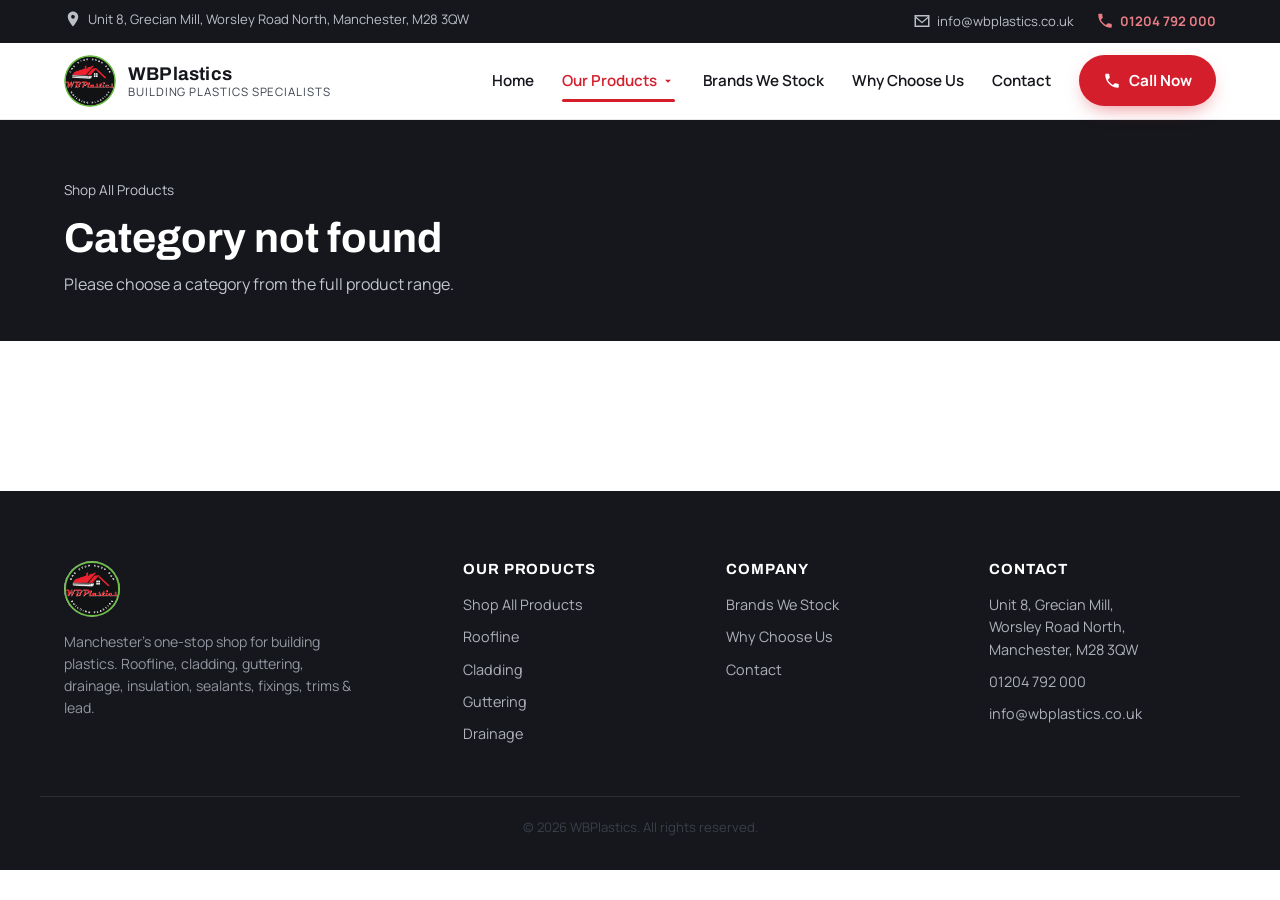
<file: category.html>
<!DOCTYPE html>
<html lang="en-GB">
<head>
<meta name="robots" content="noindex, nofollow">
<meta charset="UTF-8">
<meta name="viewport" content="width=device-width, initial-scale=1.0">
<title>Product Category | WBPlastics</title>
<meta name="description" content="Browse WBPlastics' stock within this category, grouped by fitting type, with a colour choice on every product.">
<link rel="icon" href="assets/img/logo.jpg">
<link rel="preconnect" href="https://fonts.googleapis.com">
<link rel="preconnect" href="https://fonts.gstatic.com" crossorigin>
<link href="https://fonts.googleapis.com/css2?family=Manrope:wght@400;500;600;700;800&family=Archivo:wght@600;700;800;900&display=swap" rel="stylesheet">
<link rel="stylesheet" href="css/styles.css">
</head>
<body>

<a class="skip-link" href="#main">Skip to content</a>

<div class="topbar">
  <div class="container topbar__inner">
    <div class="topbar__info">
      <a href="https://www.google.com/maps/search/?api=1&query=Unit+8+Grecian+Mill+Worsley+Road+North+Manchester+M28+3QW" target="_blank" rel="noopener">
        <svg class="icon" viewBox="0 0 24 24"><path d="M12 2C8.1 2 5 5.1 5 9c0 5.2 7 13 7 13s7-7.8 7-13c0-3.9-3.1-7-7-7zm0 9.5A2.5 2.5 0 1 1 12 6.5a2.5 2.5 0 0 1 0 5z"/></svg>
        Unit 8, Grecian Mill, Worsley Road North, Manchester, M28 3QW
      </a>
    </div>
    <div class="topbar__contact">
      <a href="mailto:info@wbplastics.co.uk">
        <svg class="icon" viewBox="0 0 24 24"><path d="M2 4h20v16H2V4zm2 2v.01L12 13l8-6.99V6H4zm16 2.24-7.4 6.47a1 1 0 0 1-1.2 0L4 8.24V18h16V8.24z"/></svg>
        info@wbplastics.co.uk
      </a>
      <a class="topbar__phone" href="tel:01204792000">
        <svg class="icon" viewBox="0 0 24 24"><path d="M6.6 10.8c1.4 2.8 3.8 5.1 6.6 6.6l2.2-2.2c.3-.3.7-.4 1-.2 1.1.4 2.3.6 3.6.6.6 0 1 .4 1 1V20c0 .6-.4 1-1 1C10.9 21 3 13.1 3 3.4c0-.6.4-1 1-1h3.4c.6 0 1 .4 1 1 0 1.3.2 2.5.6 3.6.1.4 0 .8-.3 1l-2.1 2.2z"/></svg>
        01204 792 000
      </a>
    </div>
  </div>
</div>

<header class="site-header">
  <div class="container header__inner">
    <a href="index.html" class="brand">
      <img src="assets/img/logo.jpg" alt="WBPlastics logo" class="brand__logo">
      <span class="brand__text">
        <strong>WBPlastics</strong>
        <small>Building Plastics Specialists</small>
      </span>
    </a>

    <nav class="nav" id="siteNav">
      <ul>
        <li><a href="index.html">Home</a></li>
        <li class="has-dropdown">
          <a href="products.html" class="active">Our Products <svg class="chev" viewBox="0 0 24 24"><path d="M7 10l5 5 5-5z"/></svg></a>
          <ul class="dropdown">
            <li><a href="products.html"><strong>Shop All Products</strong></a></li>
            <li class="has-submenu">
              <a href="category.html?cat=roofline">Roofline (Fascia &amp; Soffit) <svg class="chev chev--side" viewBox="0 0 24 24"><path d="M10 7l5 5-5 5z"/></svg></a>
              <ul class="submenu">
                <li><a href="category.html?cat=roofline"><strong>All Roofline</strong></a></li>
                <li><a href="category.html?cat=roofline&amp;section=capping-board">Capping Board</a></li>
                <li><a href="category.html?cat=roofline&amp;section=flat-board">Flat Board</a></li>
                <li><a href="category.html?cat=roofline&amp;section=full-replacement-fascia-board">Full Replacement Fascia Board</a></li>
                <li><a href="category.html?cat=roofline&amp;section=vented-soffit-board">Vented Soffit Board</a></li>
                <li><a href="category.html?cat=roofline&amp;section=hollow-soffit-board">Hollow Soffit Board</a></li>
                <li><a href="category.html?cat=roofline&amp;section=trims-accessories">Trims &amp; Accessories</a></li>
              </ul>
            </li>
            <li class="has-submenu">
              <a href="category.html?cat=cladding">Cladding <svg class="chev chev--side" viewBox="0 0 24 24"><path d="M10 7l5 5-5 5z"/></svg></a>
              <ul class="submenu">
                <li><a href="category.html?cat=cladding"><strong>All Cladding</strong></a></li>
                <li><a href="category.html?cat=cladding&amp;section=shiplap-cladding">Shiplap Cladding</a></li>
                <li><a href="category.html?cat=cladding&amp;section=shiplap-cladding-trims">Shiplap Cladding Trims</a></li>
                <li><a href="category.html?cat=cladding&amp;section=embossed-cladding">Embossed Cladding</a></li>
                <li><a href="category.html?cat=cladding&amp;section=embossed-cladding-trims">Embossed Cladding Trims</a></li>
                <li><a href="category.html?cat=cladding&amp;section=other-cladding-trims">Other Cladding Trims</a></li>
              </ul>
            </li>
            <li><a href="category.html?cat=interior-wall-cladding">Interior Wall Cladding / Panels</a></li>
            <li class="has-submenu">
              <a href="category.html?cat=guttering-downpipe">Guttering &amp; Downpipe <svg class="chev chev--side" viewBox="0 0 24 24"><path d="M10 7l5 5-5 5z"/></svg></a>
              <ul class="submenu">
                <li><a href="category.html?cat=guttering-downpipe"><strong>All Guttering &amp; Downpipe</strong></a></li>
                <li><a href="category.html?cat=guttering-downpipe&amp;profile=half-round">Half Round</a></li>
                <li><a href="category.html?cat=guttering-downpipe&amp;profile=square">Square</a></li>
                <li><a href="category.html?cat=guttering-downpipe&amp;profile=klassic-ogee-flat-back">Klassic Ogee Flat Back</a></li>
                <li><a href="category.html?cat=guttering-downpipe&amp;profile=krown-ogee-twin-wall">Krown Ogee Twin Wall</a></li>
                <li><a href="category.html?cat=guttering-downpipe&amp;profile=deepflow">Deepflow</a></li>
                <li><a href="category.html?cat=guttering-downpipe&amp;profile=kommercial-160-guttering">Kommercial 160 Guttering</a></li>
              </ul>
            </li>
            <li class="has-submenu">
              <a href="category.html?cat=drainage">Drainage <svg class="chev chev--side" viewBox="0 0 24 24"><path d="M10 7l5 5-5 5z"/></svg></a>
              <ul class="submenu">
                <li><a href="category.html?cat=drainage"><strong>All Drainage</strong></a></li>
                <li><a href="category.html?cat=drainage&amp;section=soilpipe">Soilpipe</a></li>
                <li><a href="category.html?cat=drainage&amp;section=solvent-waste">Solvent Waste</a></li>
                <li><a href="category.html?cat=drainage&amp;section=110mm-underground">110MM Underground</a></li>
                <li><a href="category.html?cat=drainage&amp;section=inspection-chambers">Inspection Chambers</a></li>
                <li><a href="category.html?cat=drainage&amp;section=bandseals">Bandseals</a></li>
                <li><a href="category.html?cat=drainage&amp;section=channel-drainage">Channel Drainage</a></li>
                <li><a href="category.html?cat=drainage&amp;section=waste-adaptors">Waste Adaptors</a></li>
                <li><a href="category.html?cat=drainage&amp;section=160mm-underground">160MM Underground</a></li>
              </ul>
            </li>
            <li><a href="category.html?cat=sealants-adhesives">Sealants &amp; Adhesives</a></li>
            <li><a href="category.html?cat=fixings">Fixings</a></li>
            <li><a href="category.html?cat=trims">Trims</a></li>
            <li><a href="category.html?cat=lead-flashing">Lead</a></li>
            <li><a href="category.html?cat=roof-windows-accessories">Roof Windows &amp; Accessories</a></li>
          </ul>
        </li>
        <li><a href="index.html#brands">Brands We Stock</a></li>
        <li><a href="index.html#why-us">Why Choose Us</a></li>
        <li><a href="index.html#contact">Contact</a></li>
      </ul>
    </nav>

    <a href="tel:01204792000" class="btn btn--primary header__cta">
      <svg class="icon" viewBox="0 0 24 24"><path d="M6.6 10.8c1.4 2.8 3.8 5.1 6.6 6.6l2.2-2.2c.3-.3.7-.4 1-.2 1.1.4 2.3.6 3.6.6.6 0 1 .4 1 1V20c0 .6-.4 1-1 1C10.9 21 3 13.1 3 3.4c0-.6.4-1 1-1h3.4c.6 0 1 .4 1 1 0 1.3.2 2.5.6 3.6.1.4 0 .8-.3 1l-2.1 2.2z"/></svg>
      Call Now
    </a>

    <button class="nav-toggle" id="navToggle" aria-label="Toggle menu" aria-expanded="false" aria-controls="siteNav">
      <span></span><span></span><span></span>
    </button>
  </div>
</header>

<main id="main">
  <section class="catalog-hero">
    <div class="container">
      <nav class="breadcrumb" id="breadcrumb" aria-label="Breadcrumb">
        <a href="products.html">Shop All Products</a>
      </nav>
      <h1 id="categoryTitle">Loading&hellip;</h1>
      <p class="catalog-hero__lead" id="categorySummary"></p>
    </div>
  </section>

  <section class="catalog-section">
    <div class="container">
      <div id="fittingGrid" class="fitting-grid" aria-live="polite">
        <p class="catalog-loading">Loading products&hellip;</p>
      </div>
    </div>
  </section>
</main>

<footer class="site-footer">
  <div class="container footer__inner">
    <div class="footer__brand">
      <img src="assets/img/logo.jpg" alt="WBPlastics logo">
      <p>Manchester's one-stop shop for building plastics. Roofline, cladding, guttering, drainage, insulation, sealants, fixings, trims &amp; lead.</p>
    </div>
    <div class="footer__col">
      <h4>Our Products</h4>
      <ul>
        <li><a href="products.html">Shop All Products</a></li>
        <li><a href="category.html?cat=roofline">Roofline</a></li>
        <li><a href="category.html?cat=cladding">Cladding</a></li>
        <li><a href="category.html?cat=guttering-downpipe">Guttering</a></li>
        <li><a href="category.html?cat=drainage">Drainage</a></li>
      </ul>
    </div>
    <div class="footer__col">
      <h4>Company</h4>
      <ul>
        <li><a href="index.html#brands">Brands We Stock</a></li>
        <li><a href="index.html#why-us">Why Choose Us</a></li>
        <li><a href="index.html#contact">Contact</a></li>
      </ul>
    </div>
    <div class="footer__col">
      <h4>Contact</h4>
      <ul>
        <li>Unit 8, Grecian Mill,<br>Worsley Road North,<br>Manchester, M28 3QW</li>
        <li><a href="tel:01204792000">01204 792 000</a></li>
        <li><a href="mailto:info@wbplastics.co.uk">info@wbplastics.co.uk</a></li>
      </ul>
    </div>
  </div>
  <div class="footer__bottom container">
    <p>&copy; <span id="year"></span> WBPlastics. All rights reserved.</p>
  </div>
</footer>

<a href="tel:01204792000" class="mobile-call-bar">
  <svg class="icon" viewBox="0 0 24 24"><path d="M6.6 10.8c1.4 2.8 3.8 5.1 6.6 6.6l2.2-2.2c.3-.3.7-.4 1-.2 1.1.4 2.3.6 3.6.6.6 0 1 .4 1 1V20c0 .6-.4 1-1 1C10.9 21 3 13.1 3 3.4c0-.6.4-1 1-1h3.4c.6 0 1 .4 1 1 0 1.3.2 2.5.6 3.6.1.4 0 .8-.3 1l-2.1 2.2z"/></svg>
  Call 01204 792 000
</a>

<script src="js/main.js"></script>
<script src="data/catalog.js"></script>
<script src="js/catalog.js"></script>
</body>
</html>
</file>
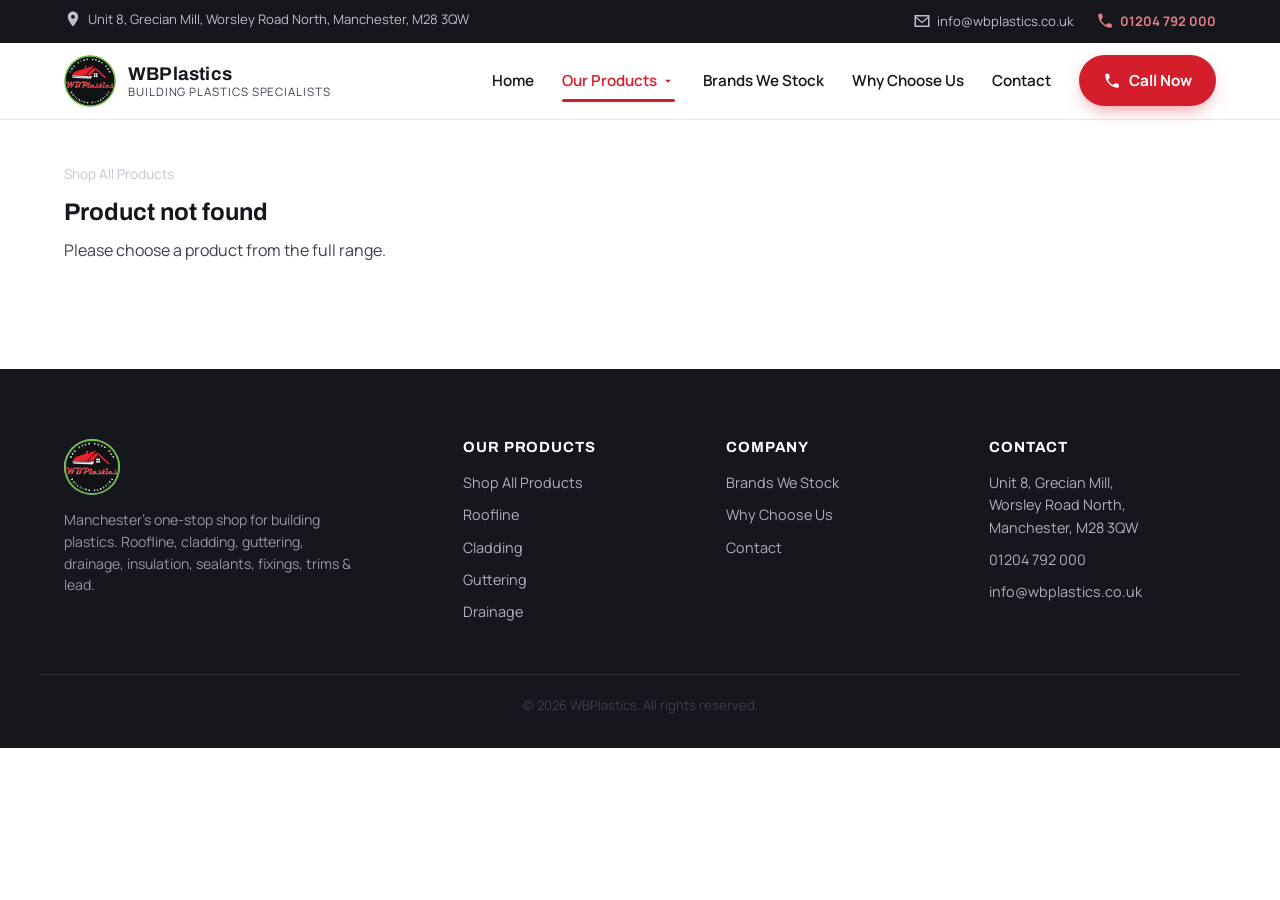
<file: product.html>
<!DOCTYPE html>
<html lang="en-GB">
<head>
<meta name="robots" content="noindex, nofollow">
<meta charset="UTF-8">
<meta name="viewport" content="width=device-width, initial-scale=1.0">
<title>Product | WBPlastics</title>
<meta name="description" content="Choose your colour - Black, White, Brown, Anthracite Grey or Caramel - and get in touch for pricing and availability.">
<link rel="icon" href="assets/img/logo.jpg">
<link rel="preconnect" href="https://fonts.googleapis.com">
<link rel="preconnect" href="https://fonts.gstatic.com" crossorigin>
<link href="https://fonts.googleapis.com/css2?family=Manrope:wght@400;500;600;700;800&family=Archivo:wght@600;700;800;900&display=swap" rel="stylesheet">
<link rel="stylesheet" href="css/styles.css">
</head>
<body>

<a class="skip-link" href="#main">Skip to content</a>

<div class="topbar">
  <div class="container topbar__inner">
    <div class="topbar__info">
      <a href="https://www.google.com/maps/search/?api=1&query=Unit+8+Grecian+Mill+Worsley+Road+North+Manchester+M28+3QW" target="_blank" rel="noopener">
        <svg class="icon" viewBox="0 0 24 24"><path d="M12 2C8.1 2 5 5.1 5 9c0 5.2 7 13 7 13s7-7.8 7-13c0-3.9-3.1-7-7-7zm0 9.5A2.5 2.5 0 1 1 12 6.5a2.5 2.5 0 0 1 0 5z"/></svg>
        Unit 8, Grecian Mill, Worsley Road North, Manchester, M28 3QW
      </a>
    </div>
    <div class="topbar__contact">
      <a href="mailto:info@wbplastics.co.uk">
        <svg class="icon" viewBox="0 0 24 24"><path d="M2 4h20v16H2V4zm2 2v.01L12 13l8-6.99V6H4zm16 2.24-7.4 6.47a1 1 0 0 1-1.2 0L4 8.24V18h16V8.24z"/></svg>
        info@wbplastics.co.uk
      </a>
      <a class="topbar__phone" href="tel:01204792000">
        <svg class="icon" viewBox="0 0 24 24"><path d="M6.6 10.8c1.4 2.8 3.8 5.1 6.6 6.6l2.2-2.2c.3-.3.7-.4 1-.2 1.1.4 2.3.6 3.6.6.6 0 1 .4 1 1V20c0 .6-.4 1-1 1C10.9 21 3 13.1 3 3.4c0-.6.4-1 1-1h3.4c.6 0 1 .4 1 1 0 1.3.2 2.5.6 3.6.1.4 0 .8-.3 1l-2.1 2.2z"/></svg>
        01204 792 000
      </a>
    </div>
  </div>
</div>

<header class="site-header">
  <div class="container header__inner">
    <a href="index.html" class="brand">
      <img src="assets/img/logo.jpg" alt="WBPlastics logo" class="brand__logo">
      <span class="brand__text">
        <strong>WBPlastics</strong>
        <small>Building Plastics Specialists</small>
      </span>
    </a>

    <nav class="nav" id="siteNav">
      <ul>
        <li><a href="index.html">Home</a></li>
        <li class="has-dropdown">
          <a href="products.html" class="active">Our Products <svg class="chev" viewBox="0 0 24 24"><path d="M7 10l5 5 5-5z"/></svg></a>
          <ul class="dropdown">
            <li><a href="products.html"><strong>Shop All Products</strong></a></li>
            <li class="has-submenu">
              <a href="category.html?cat=roofline">Roofline (Fascia &amp; Soffit) <svg class="chev chev--side" viewBox="0 0 24 24"><path d="M10 7l5 5-5 5z"/></svg></a>
              <ul class="submenu">
                <li><a href="category.html?cat=roofline"><strong>All Roofline</strong></a></li>
                <li><a href="category.html?cat=roofline&amp;section=capping-board">Capping Board</a></li>
                <li><a href="category.html?cat=roofline&amp;section=flat-board">Flat Board</a></li>
                <li><a href="category.html?cat=roofline&amp;section=full-replacement-fascia-board">Full Replacement Fascia Board</a></li>
                <li><a href="category.html?cat=roofline&amp;section=vented-soffit-board">Vented Soffit Board</a></li>
                <li><a href="category.html?cat=roofline&amp;section=hollow-soffit-board">Hollow Soffit Board</a></li>
                <li><a href="category.html?cat=roofline&amp;section=trims-accessories">Trims &amp; Accessories</a></li>
              </ul>
            </li>
            <li class="has-submenu">
              <a href="category.html?cat=cladding">Cladding <svg class="chev chev--side" viewBox="0 0 24 24"><path d="M10 7l5 5-5 5z"/></svg></a>
              <ul class="submenu">
                <li><a href="category.html?cat=cladding"><strong>All Cladding</strong></a></li>
                <li><a href="category.html?cat=cladding&amp;section=shiplap-cladding">Shiplap Cladding</a></li>
                <li><a href="category.html?cat=cladding&amp;section=shiplap-cladding-trims">Shiplap Cladding Trims</a></li>
                <li><a href="category.html?cat=cladding&amp;section=embossed-cladding">Embossed Cladding</a></li>
                <li><a href="category.html?cat=cladding&amp;section=embossed-cladding-trims">Embossed Cladding Trims</a></li>
                <li><a href="category.html?cat=cladding&amp;section=other-cladding-trims">Other Cladding Trims</a></li>
              </ul>
            </li>
            <li><a href="category.html?cat=interior-wall-cladding">Interior Wall Cladding / Panels</a></li>
            <li class="has-submenu">
              <a href="category.html?cat=guttering-downpipe">Guttering &amp; Downpipe <svg class="chev chev--side" viewBox="0 0 24 24"><path d="M10 7l5 5-5 5z"/></svg></a>
              <ul class="submenu">
                <li><a href="category.html?cat=guttering-downpipe"><strong>All Guttering &amp; Downpipe</strong></a></li>
                <li><a href="category.html?cat=guttering-downpipe&amp;profile=half-round">Half Round</a></li>
                <li><a href="category.html?cat=guttering-downpipe&amp;profile=square">Square</a></li>
                <li><a href="category.html?cat=guttering-downpipe&amp;profile=klassic-ogee-flat-back">Klassic Ogee Flat Back</a></li>
                <li><a href="category.html?cat=guttering-downpipe&amp;profile=krown-ogee-twin-wall">Krown Ogee Twin Wall</a></li>
                <li><a href="category.html?cat=guttering-downpipe&amp;profile=deepflow">Deepflow</a></li>
                <li><a href="category.html?cat=guttering-downpipe&amp;profile=kommercial-160-guttering">Kommercial 160 Guttering</a></li>
              </ul>
            </li>
            <li class="has-submenu">
              <a href="category.html?cat=drainage">Drainage <svg class="chev chev--side" viewBox="0 0 24 24"><path d="M10 7l5 5-5 5z"/></svg></a>
              <ul class="submenu">
                <li><a href="category.html?cat=drainage"><strong>All Drainage</strong></a></li>
                <li><a href="category.html?cat=drainage&amp;section=soilpipe">Soilpipe</a></li>
                <li><a href="category.html?cat=drainage&amp;section=solvent-waste">Solvent Waste</a></li>
                <li><a href="category.html?cat=drainage&amp;section=110mm-underground">110MM Underground</a></li>
                <li><a href="category.html?cat=drainage&amp;section=inspection-chambers">Inspection Chambers</a></li>
                <li><a href="category.html?cat=drainage&amp;section=bandseals">Bandseals</a></li>
                <li><a href="category.html?cat=drainage&amp;section=channel-drainage">Channel Drainage</a></li>
                <li><a href="category.html?cat=drainage&amp;section=waste-adaptors">Waste Adaptors</a></li>
                <li><a href="category.html?cat=drainage&amp;section=160mm-underground">160MM Underground</a></li>
              </ul>
            </li>
            <li><a href="category.html?cat=sealants-adhesives">Sealants &amp; Adhesives</a></li>
            <li><a href="category.html?cat=fixings">Fixings</a></li>
            <li><a href="category.html?cat=trims">Trims</a></li>
            <li><a href="category.html?cat=lead-flashing">Lead</a></li>
            <li><a href="category.html?cat=roof-windows-accessories">Roof Windows &amp; Accessories</a></li>
          </ul>
        </li>
        <li><a href="index.html#brands">Brands We Stock</a></li>
        <li><a href="index.html#why-us">Why Choose Us</a></li>
        <li><a href="index.html#contact">Contact</a></li>
      </ul>
    </nav>

    <a href="tel:01204792000" class="btn btn--primary header__cta">
      <svg class="icon" viewBox="0 0 24 24"><path d="M6.6 10.8c1.4 2.8 3.8 5.1 6.6 6.6l2.2-2.2c.3-.3.7-.4 1-.2 1.1.4 2.3.6 3.6.6.6 0 1 .4 1 1V20c0 .6-.4 1-1 1C10.9 21 3 13.1 3 3.4c0-.6.4-1 1-1h3.4c.6 0 1 .4 1 1 0 1.3.2 2.5.6 3.6.1.4 0 .8-.3 1l-2.1 2.2z"/></svg>
      Call Now
    </a>

    <button class="nav-toggle" id="navToggle" aria-label="Toggle menu" aria-expanded="false" aria-controls="siteNav">
      <span></span><span></span><span></span>
    </button>
  </div>
</header>

<main id="main">
  <section class="catalog-section catalog-section--product">
    <div class="container">
      <nav class="breadcrumb" id="breadcrumb" aria-label="Breadcrumb">
        <a href="products.html">Shop All Products</a>
      </nav>

      <div id="productDetail" class="product-detail" aria-live="polite">
        <p class="catalog-loading">Loading product&hellip;</p>
      </div>
    </div>
  </section>
</main>

<footer class="site-footer">
  <div class="container footer__inner">
    <div class="footer__brand">
      <img src="assets/img/logo.jpg" alt="WBPlastics logo">
      <p>Manchester's one-stop shop for building plastics. Roofline, cladding, guttering, drainage, insulation, sealants, fixings, trims &amp; lead.</p>
    </div>
    <div class="footer__col">
      <h4>Our Products</h4>
      <ul>
        <li><a href="products.html">Shop All Products</a></li>
        <li><a href="category.html?cat=roofline">Roofline</a></li>
        <li><a href="category.html?cat=cladding">Cladding</a></li>
        <li><a href="category.html?cat=guttering-downpipe">Guttering</a></li>
        <li><a href="category.html?cat=drainage">Drainage</a></li>
      </ul>
    </div>
    <div class="footer__col">
      <h4>Company</h4>
      <ul>
        <li><a href="index.html#brands">Brands We Stock</a></li>
        <li><a href="index.html#why-us">Why Choose Us</a></li>
        <li><a href="index.html#contact">Contact</a></li>
      </ul>
    </div>
    <div class="footer__col">
      <h4>Contact</h4>
      <ul>
        <li>Unit 8, Grecian Mill,<br>Worsley Road North,<br>Manchester, M28 3QW</li>
        <li><a href="tel:01204792000">01204 792 000</a></li>
        <li><a href="mailto:info@wbplastics.co.uk">info@wbplastics.co.uk</a></li>
      </ul>
    </div>
  </div>
  <div class="footer__bottom container">
    <p>&copy; <span id="year"></span> WBPlastics. All rights reserved.</p>
  </div>
</footer>

<a href="tel:01204792000" class="mobile-call-bar">
  <svg class="icon" viewBox="0 0 24 24"><path d="M6.6 10.8c1.4 2.8 3.8 5.1 6.6 6.6l2.2-2.2c.3-.3.7-.4 1-.2 1.1.4 2.3.6 3.6.6.6 0 1 .4 1 1V20c0 .6-.4 1-1 1C10.9 21 3 13.1 3 3.4c0-.6.4-1 1-1h3.4c.6 0 1 .4 1 1 0 1.3.2 2.5.6 3.6.1.4 0 .8-.3 1l-2.1 2.2z"/></svg>
  Call 01204 792 000
</a>

<script src="js/main.js"></script>
<script src="data/catalog.js"></script>
<script src="js/catalog.js"></script>
</body>
</html>
</file>
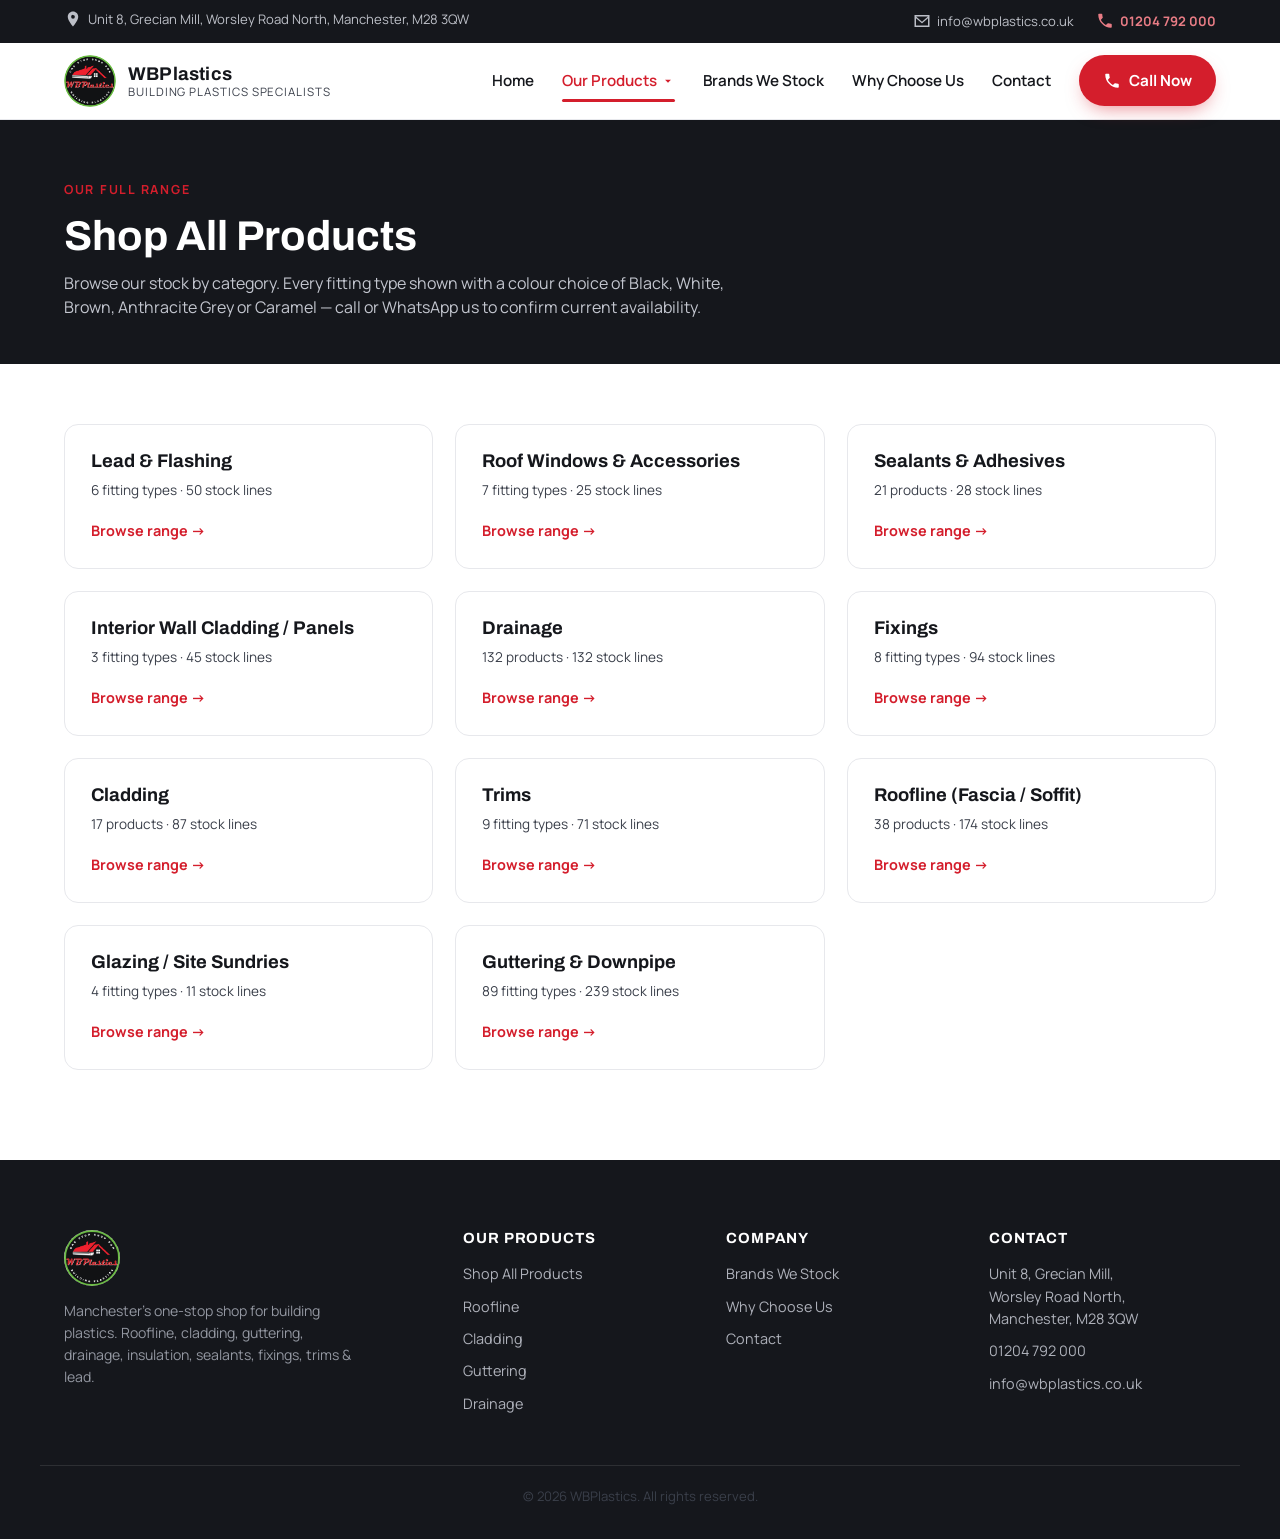
<file: products.html>
<!DOCTYPE html>
<html lang="en-GB">
<head>
<meta name="robots" content="noindex, nofollow">
<meta charset="UTF-8">
<meta name="viewport" content="width=device-width, initial-scale=1.0">
<title>Shop All Products | WBPlastics</title>
<meta name="description" content="Browse WBPlastics' full range of building plastics by category - roofline, guttering, drainage, cladding, trims, fixings, sealants, lead and more.">
<link rel="icon" href="assets/img/logo.jpg">
<link rel="preconnect" href="https://fonts.googleapis.com">
<link rel="preconnect" href="https://fonts.gstatic.com" crossorigin>
<link href="https://fonts.googleapis.com/css2?family=Manrope:wght@400;500;600;700;800&family=Archivo:wght@600;700;800;900&display=swap" rel="stylesheet">
<link rel="stylesheet" href="css/styles.css">
</head>
<body>

<a class="skip-link" href="#main">Skip to content</a>

<div class="topbar">
  <div class="container topbar__inner">
    <div class="topbar__info">
      <a href="https://www.google.com/maps/search/?api=1&query=Unit+8+Grecian+Mill+Worsley+Road+North+Manchester+M28+3QW" target="_blank" rel="noopener">
        <svg class="icon" viewBox="0 0 24 24"><path d="M12 2C8.1 2 5 5.1 5 9c0 5.2 7 13 7 13s7-7.8 7-13c0-3.9-3.1-7-7-7zm0 9.5A2.5 2.5 0 1 1 12 6.5a2.5 2.5 0 0 1 0 5z"/></svg>
        Unit 8, Grecian Mill, Worsley Road North, Manchester, M28 3QW
      </a>
    </div>
    <div class="topbar__contact">
      <a href="mailto:info@wbplastics.co.uk">
        <svg class="icon" viewBox="0 0 24 24"><path d="M2 4h20v16H2V4zm2 2v.01L12 13l8-6.99V6H4zm16 2.24-7.4 6.47a1 1 0 0 1-1.2 0L4 8.24V18h16V8.24z"/></svg>
        info@wbplastics.co.uk
      </a>
      <a class="topbar__phone" href="tel:01204792000">
        <svg class="icon" viewBox="0 0 24 24"><path d="M6.6 10.8c1.4 2.8 3.8 5.1 6.6 6.6l2.2-2.2c.3-.3.7-.4 1-.2 1.1.4 2.3.6 3.6.6.6 0 1 .4 1 1V20c0 .6-.4 1-1 1C10.9 21 3 13.1 3 3.4c0-.6.4-1 1-1h3.4c.6 0 1 .4 1 1 0 1.3.2 2.5.6 3.6.1.4 0 .8-.3 1l-2.1 2.2z"/></svg>
        01204 792 000
      </a>
    </div>
  </div>
</div>

<header class="site-header">
  <div class="container header__inner">
    <a href="index.html" class="brand">
      <img src="assets/img/logo.jpg" alt="WBPlastics logo" class="brand__logo">
      <span class="brand__text">
        <strong>WBPlastics</strong>
        <small>Building Plastics Specialists</small>
      </span>
    </a>

    <nav class="nav" id="siteNav">
      <ul>
        <li><a href="index.html">Home</a></li>
        <li class="has-dropdown">
          <a href="products.html" class="active">Our Products <svg class="chev" viewBox="0 0 24 24"><path d="M7 10l5 5 5-5z"/></svg></a>
          <ul class="dropdown">
            <li><a href="products.html"><strong>Shop All Products</strong></a></li>
            <li class="has-submenu">
              <a href="category.html?cat=roofline">Roofline (Fascia &amp; Soffit) <svg class="chev chev--side" viewBox="0 0 24 24"><path d="M10 7l5 5-5 5z"/></svg></a>
              <ul class="submenu">
                <li><a href="category.html?cat=roofline"><strong>All Roofline</strong></a></li>
                <li><a href="category.html?cat=roofline&amp;section=capping-board">Capping Board</a></li>
                <li><a href="category.html?cat=roofline&amp;section=flat-board">Flat Board</a></li>
                <li><a href="category.html?cat=roofline&amp;section=full-replacement-fascia-board">Full Replacement Fascia Board</a></li>
                <li><a href="category.html?cat=roofline&amp;section=vented-soffit-board">Vented Soffit Board</a></li>
                <li><a href="category.html?cat=roofline&amp;section=hollow-soffit-board">Hollow Soffit Board</a></li>
                <li><a href="category.html?cat=roofline&amp;section=trims-accessories">Trims &amp; Accessories</a></li>
              </ul>
            </li>
            <li class="has-submenu">
              <a href="category.html?cat=cladding">Cladding <svg class="chev chev--side" viewBox="0 0 24 24"><path d="M10 7l5 5-5 5z"/></svg></a>
              <ul class="submenu">
                <li><a href="category.html?cat=cladding"><strong>All Cladding</strong></a></li>
                <li><a href="category.html?cat=cladding&amp;section=shiplap-cladding">Shiplap Cladding</a></li>
                <li><a href="category.html?cat=cladding&amp;section=shiplap-cladding-trims">Shiplap Cladding Trims</a></li>
                <li><a href="category.html?cat=cladding&amp;section=embossed-cladding">Embossed Cladding</a></li>
                <li><a href="category.html?cat=cladding&amp;section=embossed-cladding-trims">Embossed Cladding Trims</a></li>
                <li><a href="category.html?cat=cladding&amp;section=other-cladding-trims">Other Cladding Trims</a></li>
              </ul>
            </li>
            <li><a href="category.html?cat=interior-wall-cladding">Interior Wall Cladding / Panels</a></li>
            <li class="has-submenu">
              <a href="category.html?cat=guttering-downpipe">Guttering &amp; Downpipe <svg class="chev chev--side" viewBox="0 0 24 24"><path d="M10 7l5 5-5 5z"/></svg></a>
              <ul class="submenu">
                <li><a href="category.html?cat=guttering-downpipe"><strong>All Guttering &amp; Downpipe</strong></a></li>
                <li><a href="category.html?cat=guttering-downpipe&amp;profile=half-round">Half Round</a></li>
                <li><a href="category.html?cat=guttering-downpipe&amp;profile=square">Square</a></li>
                <li><a href="category.html?cat=guttering-downpipe&amp;profile=klassic-ogee-flat-back">Klassic Ogee Flat Back</a></li>
                <li><a href="category.html?cat=guttering-downpipe&amp;profile=krown-ogee-twin-wall">Krown Ogee Twin Wall</a></li>
                <li><a href="category.html?cat=guttering-downpipe&amp;profile=deepflow">Deepflow</a></li>
                <li><a href="category.html?cat=guttering-downpipe&amp;profile=kommercial-160-guttering">Kommercial 160 Guttering</a></li>
              </ul>
            </li>
            <li class="has-submenu">
              <a href="category.html?cat=drainage">Drainage <svg class="chev chev--side" viewBox="0 0 24 24"><path d="M10 7l5 5-5 5z"/></svg></a>
              <ul class="submenu">
                <li><a href="category.html?cat=drainage"><strong>All Drainage</strong></a></li>
                <li><a href="category.html?cat=drainage&amp;section=soilpipe">Soilpipe</a></li>
                <li><a href="category.html?cat=drainage&amp;section=solvent-waste">Solvent Waste</a></li>
                <li><a href="category.html?cat=drainage&amp;section=110mm-underground">110MM Underground</a></li>
                <li><a href="category.html?cat=drainage&amp;section=inspection-chambers">Inspection Chambers</a></li>
                <li><a href="category.html?cat=drainage&amp;section=bandseals">Bandseals</a></li>
                <li><a href="category.html?cat=drainage&amp;section=channel-drainage">Channel Drainage</a></li>
                <li><a href="category.html?cat=drainage&amp;section=waste-adaptors">Waste Adaptors</a></li>
                <li><a href="category.html?cat=drainage&amp;section=160mm-underground">160MM Underground</a></li>
              </ul>
            </li>
            <li><a href="category.html?cat=sealants-adhesives">Sealants &amp; Adhesives</a></li>
            <li><a href="category.html?cat=fixings">Fixings</a></li>
            <li><a href="category.html?cat=trims">Trims</a></li>
            <li><a href="category.html?cat=lead-flashing">Lead</a></li>
            <li><a href="category.html?cat=roof-windows-accessories">Roof Windows &amp; Accessories</a></li>
          </ul>
        </li>
        <li><a href="index.html#brands">Brands We Stock</a></li>
        <li><a href="index.html#why-us">Why Choose Us</a></li>
        <li><a href="index.html#contact">Contact</a></li>
      </ul>
    </nav>

    <a href="tel:01204792000" class="btn btn--primary header__cta">
      <svg class="icon" viewBox="0 0 24 24"><path d="M6.6 10.8c1.4 2.8 3.8 5.1 6.6 6.6l2.2-2.2c.3-.3.7-.4 1-.2 1.1.4 2.3.6 3.6.6.6 0 1 .4 1 1V20c0 .6-.4 1-1 1C10.9 21 3 13.1 3 3.4c0-.6.4-1 1-1h3.4c.6 0 1 .4 1 1 0 1.3.2 2.5.6 3.6.1.4 0 .8-.3 1l-2.1 2.2z"/></svg>
      Call Now
    </a>

    <button class="nav-toggle" id="navToggle" aria-label="Toggle menu" aria-expanded="false" aria-controls="siteNav">
      <span></span><span></span><span></span>
    </button>
  </div>
</header>

<main id="main">
  <section class="catalog-hero">
    <div class="container">
      <p class="eyebrow">Our Full Range</p>
      <h1>Shop All Products</h1>
      <p class="catalog-hero__lead">Browse our stock by category. Every fitting type shown with a colour choice of Black, White, Brown, Anthracite Grey or Caramel &mdash; call or WhatsApp us to confirm current availability.</p>
    </div>
  </section>

  <section class="catalog-section">
    <div class="container">
      <div id="categoryGrid" class="category-grid" aria-live="polite">
        <p class="catalog-loading">Loading product categories&hellip;</p>
      </div>
    </div>
  </section>
</main>

<footer class="site-footer">
  <div class="container footer__inner">
    <div class="footer__brand">
      <img src="assets/img/logo.jpg" alt="WBPlastics logo">
      <p>Manchester's one-stop shop for building plastics. Roofline, cladding, guttering, drainage, insulation, sealants, fixings, trims &amp; lead.</p>
    </div>
    <div class="footer__col">
      <h4>Our Products</h4>
      <ul>
        <li><a href="products.html">Shop All Products</a></li>
        <li><a href="category.html?cat=roofline">Roofline</a></li>
        <li><a href="category.html?cat=cladding">Cladding</a></li>
        <li><a href="category.html?cat=guttering-downpipe">Guttering</a></li>
        <li><a href="category.html?cat=drainage">Drainage</a></li>
      </ul>
    </div>
    <div class="footer__col">
      <h4>Company</h4>
      <ul>
        <li><a href="index.html#brands">Brands We Stock</a></li>
        <li><a href="index.html#why-us">Why Choose Us</a></li>
        <li><a href="index.html#contact">Contact</a></li>
      </ul>
    </div>
    <div class="footer__col">
      <h4>Contact</h4>
      <ul>
        <li>Unit 8, Grecian Mill,<br>Worsley Road North,<br>Manchester, M28 3QW</li>
        <li><a href="tel:01204792000">01204 792 000</a></li>
        <li><a href="mailto:info@wbplastics.co.uk">info@wbplastics.co.uk</a></li>
      </ul>
    </div>
  </div>
  <div class="footer__bottom container">
    <p>&copy; <span id="year"></span> WBPlastics. All rights reserved.</p>
  </div>
</footer>

<a href="tel:01204792000" class="mobile-call-bar">
  <svg class="icon" viewBox="0 0 24 24"><path d="M6.6 10.8c1.4 2.8 3.8 5.1 6.6 6.6l2.2-2.2c.3-.3.7-.4 1-.2 1.1.4 2.3.6 3.6.6.6 0 1 .4 1 1V20c0 .6-.4 1-1 1C10.9 21 3 13.1 3 3.4c0-.6.4-1 1-1h3.4c.6 0 1 .4 1 1 0 1.3.2 2.5.6 3.6.1.4 0 .8-.3 1l-2.1 2.2z"/></svg>
  Call 01204 792 000
</a>

<script src="js/main.js"></script>
<script src="data/catalog.js"></script>
<script src="js/catalog.js"></script>
</body>
</html>
</file>
<file: css/styles.css>
/* ===== WBPlastics — design tokens ===== */
:root{
  --red: #d41e2c;
  --red-dark: #a9151f;
  --ink: #15171c;
  --ink-soft: #3a3f4a;
  --paper: #ffffff;
  --cloud: #f4f5f7;
  --line: #e7e8ec;
  --radius: 14px;
  --shadow: 0 10px 30px -12px rgba(15,17,22,.18);
  --font-head: "Archivo", sans-serif;
  --font-body: "Manrope", sans-serif;
  --container: 1200px;
}

*,*::before,*::after{ box-sizing:border-box; }
html{ scroll-behavior:smooth; }
body{
  margin:0;
  font-family:var(--font-body);
  color:var(--ink);
  background:var(--paper);
  line-height:1.55;
  -webkit-font-smoothing:antialiased;
}
img{ max-width:100%; display:block; }
a{ color:inherit; text-decoration:none; }
ul{ list-style:none; margin:0; padding:0; }
h1,h2,h3,h4{ font-family:var(--font-head); line-height:1.15; margin:0 0 .5em; color:var(--ink); }
p{ margin:0 0 1em; color:var(--ink-soft); }
.container{ max-width:var(--container); margin:0 auto; padding:0 24px; }
.icon{ width:18px; height:18px; fill:currentColor; flex-shrink:0; }

.skip-link{
  position:absolute; left:-999px; top:0; background:var(--red); color:#fff;
  padding:10px 16px; z-index:200; border-radius:0 0 8px 0;
}
.skip-link:focus{ left:0; }

/* ===== Buttons ===== */
.btn{
  display:inline-flex; align-items:center; gap:8px; justify-content:center;
  padding:12px 22px; border-radius:999px; font-weight:700; font-size:.95rem;
  border:2px solid transparent; cursor:pointer; transition:transform .15s ease, box-shadow .15s ease, background .15s ease, color .15s ease;
  white-space:nowrap;
}
.btn:hover{ transform:translateY(-2px); }
.btn--primary{ background:var(--red); color:#fff; box-shadow:0 8px 20px -8px rgba(212,30,44,.6); }
.btn--primary:hover{ background:var(--red-dark); }
.btn--ghost{ background:rgba(255,255,255,.08); color:#fff; border-color:rgba(255,255,255,.55); backdrop-filter:blur(4px); }
.btn--ghost:hover{ background:rgba(255,255,255,.18); }
.btn--light{ background:#fff; color:var(--red-dark); }
.btn--whatsapp{ background:#25D366; color:#fff; box-shadow:0 8px 20px -8px rgba(37,211,102,.6); }
.btn--whatsapp:hover{ background:#1ebe5a; }
.btn--whatsapp .icon{ width:20px; height:20px; }
.btn--outline-light{ background:transparent; color:#fff; border-color:rgba(255,255,255,.7); }
.btn--outline-light:hover{ background:rgba(255,255,255,.12); }
.btn--lg{ padding:15px 28px; font-size:1.02rem; }

/* ===== Top info bar ===== */
.topbar{ background:var(--ink); color:#cfd2da; font-size:.82rem; }
.topbar__inner{ display:flex; justify-content:space-between; align-items:center; gap:16px; padding:9px 24px; flex-wrap:wrap; }
.topbar a{ display:inline-flex; align-items:center; gap:6px; opacity:.9; }
.topbar a:hover{ opacity:1; color:#fff; }
.topbar__contact{ display:flex; gap:22px; align-items:center; }
.topbar__phone{ color:#ff8891; font-weight:700; }

/* ===== Header ===== */
.site-header{
  position:sticky; top:0; z-index:100; background:#fff;
  border-bottom:1px solid var(--line);
}
.header__inner{ display:flex; align-items:center; gap:28px; padding:12px 24px; }
.brand{ display:flex; align-items:center; gap:12px; margin-right:auto; }
.brand__logo{ width:52px; height:52px; border-radius:50%; object-fit:cover; }
.brand__text{ display:flex; flex-direction:column; line-height:1.2; }
.brand__text strong{ font-family:var(--font-head); font-size:1.15rem; letter-spacing:.2px; }
.brand__text small{ color:var(--ink-soft); font-size:.72rem; text-transform:uppercase; letter-spacing:.08em; }

.nav > ul{ display:flex; align-items:center; gap:28px; }
.nav > ul > li > a{ font-weight:600; font-size:.95rem; display:flex; align-items:center; gap:4px; padding:8px 0; position:relative; }
.nav > ul > li > a.active,
.nav > ul > li > a:hover{ color:var(--red); }
.nav > ul > li > a.active::after{
  content:""; position:absolute; left:0; right:0; bottom:-2px; height:3px; background:var(--red); border-radius:3px;
}
.chev{ width:14px; height:14px; fill:currentColor; }

.has-dropdown{ position:relative; }
.dropdown{
  position:absolute; top:calc(100% + 14px); left:-16px; background:#fff; min-width:260px;
  border-radius:12px; box-shadow:var(--shadow); border:1px solid var(--line);
  padding:8px; opacity:0; visibility:hidden; transform:translateY(8px);
  transition:opacity .18s ease, transform .18s ease, visibility .18s ease;
}
.has-dropdown:hover .dropdown,
.has-dropdown:focus-within .dropdown{ opacity:1; visibility:visible; transform:translateY(0); }
.dropdown li a{ display:block; padding:10px 12px; border-radius:8px; font-size:.9rem; font-weight:500; }
.dropdown li a:hover{ background:var(--cloud); color:var(--red); }

/* Second-level fly-out (e.g. Roofline → its sections), opens to the right of the dropdown */
.has-submenu{ position:relative; }
.has-submenu > a{ display:flex !important; align-items:center; justify-content:space-between; gap:8px; }
.chev--side{ flex-shrink:0; }
.submenu{
  position:absolute; top:-8px; left:calc(100% + 8px); background:#fff; min-width:250px;
  border-radius:12px; box-shadow:var(--shadow); border:1px solid var(--line);
  padding:8px; opacity:0; visibility:hidden; transform:translateX(-6px);
  transition:opacity .18s ease, transform .18s ease, visibility .18s ease;
}
/* invisible bridge over the 8px gap so the fly-out doesn't close while the mouse crosses it */
.submenu::before{ content:""; position:absolute; top:0; bottom:0; left:-12px; width:12px; }
.has-submenu:hover > .submenu,
.has-submenu:focus-within > .submenu{ opacity:1; visibility:visible; transform:translateX(0); }
.has-submenu:hover > a{ background:var(--cloud); color:var(--red); }

.header__cta{ flex-shrink:0; }
.nav-toggle{ display:none; flex-direction:column; justify-content:center; gap:5px; width:40px; height:40px; background:none; border:0; cursor:pointer; }
.nav-toggle span{ width:100%; height:2.5px; background:var(--ink); border-radius:2px; transition:transform .2s ease, opacity .2s ease; }

/* ===== Hero ===== */
.hero{ position:relative; color:#fff; overflow:hidden; }
.hero__bg{
  position:absolute; inset:0; background-size:cover; background-position:center;
  transform:scale(1.05);
}
.hero__overlay{
  position:absolute; inset:0;
  background:linear-gradient(100deg, rgba(10,11,14,.92) 10%, rgba(10,11,14,.72) 50%, rgba(212,30,44,.55) 100%);
}
.hero__inner{ position:relative; padding:120px 24px 100px; max-width:760px; }
.eyebrow{
  text-transform:uppercase; letter-spacing:.14em; font-size:.78rem; font-weight:700;
  color:var(--red); margin:0 0 14px;
}
.hero .eyebrow{ color:#ff9aa2; }
.hero h1{ font-size:clamp(2.1rem, 4.6vw, 3.4rem); font-weight:900; color:#fff; }
.hero h1 span{ color:#ff5a66; }
.hero__lead{ color:#e4e5ea; font-size:1.08rem; max-width:620px; }
.hero__actions{ display:flex; gap:16px; margin-top:28px; flex-wrap:wrap; align-items:flex-start; }
.hero__actions-stack{ display:flex; flex-direction:column; gap:12px; }

/* ===== USP strip ===== */
.usp-strip{ background:var(--ink); color:#fff; }
.usp-strip__grid{ display:grid; grid-template-columns:repeat(4,1fr); gap:0; }
.usp{ display:flex; align-items:center; gap:14px; padding:22px 20px; border-left:1px solid rgba(255,255,255,.1); }
.usp:first-child{ border-left:0; }
.usp__icon{ width:30px; height:30px; fill:none; stroke:#ff5a66; stroke-width:1.6; flex-shrink:0; }
.usp strong{ display:block; font-size:.95rem; }
.usp span{ display:block; font-size:.78rem; color:#aeb1ba; margin-top:2px; }

/* ===== Intro ===== */
.intro{ padding:90px 0; }
.intro__grid{ display:grid; grid-template-columns:1.3fr .8fr; gap:60px; align-items:center; }
.intro__grid--single{ grid-template-columns:1fr; max-width:760px; margin-left:auto; margin-right:auto; text-align:center; }
.intro h2{ font-size:clamp(1.6rem,3vw,2.2rem); }

/* ===== Section heading helpers ===== */
.center{ text-align:center; }
.products h2.center, .brands h2.center, .why-us h2.center{ max-width:620px; margin-left:auto; margin-right:auto; }

/* ===== Products ===== */
.products{ padding:90px 0; background:var(--cloud); }
.products__grid{ display:grid; grid-template-columns:repeat(5,1fr); gap:22px; margin-top:48px; }
.product-card{
  display:block; background:#fff; border-radius:var(--radius); overflow:hidden; border:1px solid var(--line);
  transition:transform .2s ease, box-shadow .2s ease;
}
.products__more{ text-align:center; margin:40px 0 0; }
.product-card:hover{ transform:translateY(-6px); box-shadow:var(--shadow); }
.product-card img{ width:100%; height:140px; object-fit:cover; }
.product-card__media{
  width:100%; height:140px; background:var(--cloud);
  border-bottom:1px dashed var(--line);
}
.product-card__body{ padding:16px 18px; }
.product-card__body h3{ font-size:1rem; margin-bottom:4px; }
.product-card__body p{ font-size:.85rem; margin:0; }

/* ===== Brands ===== */
.brands{ padding:90px 0; }
.brands__grid{ display:grid; grid-template-columns:repeat(4,1fr); gap:22px; margin-top:48px; }
.brand-badge{
  border:2px solid var(--line); border-radius:var(--radius); padding:26px 20px;
  text-align:center; transition:border-color .2s ease, transform .2s ease;
  display:flex; flex-direction:column; align-items:center; justify-content:center;
  gap:16px; min-height:168px;
}
.brand-badge:hover{ border-color:var(--red); transform:translateY(-4px); }
.brand-badge__name{ display:block; font-family:var(--font-head); font-weight:900; font-size:1.3rem; color:var(--ink); }
.brand-badge__tag{ display:block; font-size:.8rem; color:var(--ink-soft); text-transform:uppercase; letter-spacing:.06em; }
.brand-badge__logo{ width:100%; height:64px; display:flex; align-items:center; justify-content:center; }
.brand-badge__logo img{ max-width:100%; max-height:100%; object-fit:contain; }
.brand-badge--dark .brand-badge__logo{
  background:var(--ink); border-radius:10px; padding:14px 22px; width:auto; height:auto;
}

/* ===== Why us ===== */
.why-us{ padding:90px 0; background:var(--ink); color:#fff; }
.why-us .eyebrow{ color:#ff9aa2; }
.why-us h2{ color:#fff; }
.why-us__grid{ display:grid; grid-template-columns:repeat(3,1fr); gap:24px; margin-top:48px; }
.why-card{
  background:rgba(255,255,255,.04); border:1px solid rgba(255,255,255,.1);
  border-radius:var(--radius); padding:28px; transition:background .2s ease, transform .2s ease;
}
.why-card:hover{ background:rgba(255,255,255,.08); transform:translateY(-4px); }
.why-card__icon{ width:34px; height:34px; fill:none; stroke:#ff5a66; stroke-width:1.6; margin-bottom:14px; }
.why-card h3{ color:#fff; font-size:1.05rem; }
.why-card p{ color:#b7bac2; font-size:.9rem; margin:0; }

/* ===== CTA band ===== */
.cta-band{ background:linear-gradient(120deg, var(--red) 0%, var(--red-dark) 100%); color:#fff; }
.cta-band__inner{ display:flex; justify-content:space-between; align-items:center; gap:24px; padding:52px 24px; flex-wrap:wrap; }
.cta-band h2{ color:#fff; margin-bottom:6px; font-size:1.7rem; }
.cta-band p{ color:#ffe1e3; margin:0; }
.cta-band__actions{ display:flex; gap:14px; flex-wrap:wrap; }

/* ===== Contact ===== */
.contact{ padding:90px 0; }
.contact__grid{ display:grid; grid-template-columns:1fr 1fr; gap:48px; align-items:stretch; }
.contact__list{ display:grid; gap:16px; margin:26px 0; }
.contact__list li{ display:flex; align-items:center; gap:12px; font-weight:600; }
.contact__list .icon{ color:var(--red); width:20px; height:20px; }
.contact__map{ border-radius:var(--radius); overflow:hidden; border:1px solid var(--line); min-height:320px; }
.contact__map iframe{ width:100%; height:100%; min-height:320px; border:0; }

/* ===== Footer ===== */
.site-footer{ background:var(--ink); color:#aeb1ba; padding-top:70px; }
.footer__inner{ display:grid; grid-template-columns:1.6fr 1fr 1fr 1fr; gap:36px; padding-bottom:50px; }
.footer__brand img{ width:56px; height:56px; border-radius:50%; margin-bottom:14px; }
.footer__brand p{ color:#9397a1; font-size:.88rem; max-width:300px; }
.footer__col h4{ color:#fff; font-size:.92rem; text-transform:uppercase; letter-spacing:.06em; margin-bottom:16px; }
.footer__col ul{ display:grid; gap:10px; font-size:.9rem; }
.footer__col a:hover{ color:#fff; }
.footer__bottom{ border-top:1px solid rgba(255,255,255,.1); padding:20px 24px; font-size:.82rem; text-align:center; }

/* ===== Catalog: hero / breadcrumb / loading ===== */
.catalog-hero{ background:var(--ink); color:#fff; padding:60px 0 44px; }
.catalog-hero h1{ color:#fff; font-size:clamp(1.8rem,3.4vw,2.6rem); margin:0 0 10px; }
.catalog-hero__lead{ color:#c3c6cf; max-width:680px; margin:0; }
.breadcrumb{ font-size:.85rem; color:#9ca0ab; margin-bottom:14px; }
.breadcrumb a{ color:#c3c6cf; }
.breadcrumb a:hover{ color:#fff; }
.breadcrumb span{ color:#fff; font-weight:600; }
.catalog-loading{ color:var(--ink-soft); padding:40px 0; }

/* ===== Catalog: category hub ===== */
.catalog-section{ padding:60px 0 90px; }
.category-grid{ display:grid; grid-template-columns:repeat(3,1fr); gap:22px; }
.category-card{
  display:block; background:#fff; border:1px solid var(--line); border-radius:var(--radius);
  padding:26px; transition:transform .2s ease, box-shadow .2s ease, border-color .2s ease;
}
.category-card:hover{ transform:translateY(-4px); box-shadow:var(--shadow); border-color:var(--red); }
.category-card h3{ font-size:1.15rem; margin-bottom:8px; }
.category-card__meta{ font-size:.85rem; color:var(--ink-soft); margin-bottom:16px; }
.category-card__cta{ font-weight:700; color:var(--red); font-size:.9rem; }

/* ===== Catalog: fitting-type grid (category.html) ===== */
.fitting-grid{ display:grid; grid-template-columns:repeat(3,1fr); gap:20px; }
.fitting-card{
  display:block; background:#fff; border:1px solid var(--line); border-radius:var(--radius);
  padding:22px; transition:transform .2s ease, box-shadow .2s ease, border-color .2s ease;
}
.fitting-card:hover{ transform:translateY(-4px); box-shadow:var(--shadow); border-color:var(--red); }
.fitting-card__media{
  display:flex; align-items:center; justify-content:center; height:88px; margin-bottom:14px;
  background:var(--cloud); border-radius:calc(var(--radius) - 6px); color:var(--ink-soft);
}
.fitting-card__media svg{ width:44px; height:44px; }
.fitting-card h3{ font-size:1.05rem; margin-bottom:6px; }
.fitting-card__price{ font-size:1rem; margin-bottom:14px; }
.fitting-card__price strong{ font-weight:800; color:var(--ink); }
.fitting-card__price--call{ color:var(--ink-soft); font-weight:700; }
.fitting-card__cta{ font-weight:700; color:var(--red); font-size:.85rem; }
.vat-note{ font-size:.75rem; font-weight:600; color:var(--ink-soft); }
/* Image placeholder — same footprint a product photo will take later */
.fitting-card__media--photo{
  flex-direction:column; gap:6px; height:auto; aspect-ratio:4/3;
  border:1px dashed #cfd2d9; color:#9aa0ab;
}
.fitting-card__media-icon svg{ width:40px; height:40px; display:block; }
.fitting-card__media-label{ font-size:.75rem; font-weight:600; letter-spacing:.02em; }
.fitting-card__colours{ display:flex; align-items:center; gap:6px; margin-bottom:10px; }
.fitting-card__colour-dot{ width:16px; height:16px; border-radius:50%; border:1px solid rgba(0,0,0,.18); }
.fitting-card__colour-count{ font-size:.78rem; font-weight:600; color:var(--ink-soft); margin-left:4px; }
.fitting-grid--profiles .fitting-card{ padding:28px 24px; border-width:2px; }
.fitting-grid--profiles .fitting-card h3{ font-size:1.2rem; font-family:var(--font-head); }

/* ===== Catalog: product detail (product.html) ===== */
.catalog-section--product{ padding-top:44px; }
.product-detail__head{ max-width:760px; margin-bottom:36px; }
.product-detail__head h1{ font-size:clamp(1.6rem,3vw,2.3rem); }
.product-detail__count{ color:var(--ink-soft); }
.product-detail__body{
  display:grid; grid-template-columns:1.1fr .9fr; gap:40px; align-items:start;
  background:var(--cloud); border:1px solid var(--line); border-radius:var(--radius); padding:32px;
}
.product-detail__main{ display:flex; flex-direction:column; gap:28px; min-width:0; }
.product-image{
  aspect-ratio:4/3; border-radius:var(--radius); overflow:hidden;
  background:#fff; border:1px solid var(--line);
}
.product-image__photo{ width:100%; height:100%; object-fit:contain; display:block; }
.product-image__placeholder{
  height:100%; display:flex; flex-direction:column; align-items:center; justify-content:center; gap:8px;
  padding:20px; text-align:center; color:#9aa0ab; border:2px dashed #d6d9df; border-radius:inherit;
}
.product-image__icon svg{ width:56px; height:56px; display:block; }
.product-image__label{ font-weight:700; font-size:.9rem; letter-spacing:.02em; }
.product-image__colour{ display:flex; align-items:center; gap:8px; font-size:.85rem; font-weight:600; color:var(--ink-soft); }
.product-image__dot{ width:16px; height:16px; border-radius:50%; border:1px solid rgba(0,0,0,.18); flex-shrink:0; }
.colour-selector h2{ font-size:1.1rem; margin-bottom:18px; }
.colour-swatches{ display:flex; flex-wrap:wrap; gap:12px; }
.colour-swatch{
  display:flex; align-items:center; gap:10px; padding:10px 16px 10px 10px;
  background:#fff; border:2px solid var(--line); border-radius:999px; cursor:pointer;
  font-family:var(--font-body); font-weight:600; font-size:.88rem; color:var(--ink);
  transition:border-color .15s ease, transform .15s ease;
}
.colour-swatch:hover{ transform:translateY(-2px); }
.colour-swatch.is-selected{ border-color:var(--red); box-shadow:0 0 0 2px rgba(212,30,44,.15); }
.colour-swatch.is-unavailable{ opacity:.55; }
.colour-swatch__dot{ width:20px; height:20px; border-radius:50%; border:1px solid rgba(0,0,0,.15); flex-shrink:0; }
.colour-swatch__label{ white-space:nowrap; }

.product-info-panel{ background:#fff; border:1px solid var(--line); border-radius:var(--radius); padding:24px; }
.product-info-panel__name{ font-family:var(--font-head); font-weight:800; font-size:1.05rem; margin-bottom:10px; }
.product-info-panel__price{ font-family:var(--font-head); font-size:1.8rem; font-weight:800; color:var(--red); margin:0 0 4px; }
.product-info-panel__price .vat-note{ font-family:var(--font-body); font-size:.95rem; font-weight:600; color:var(--ink-soft); }
.product-info-panel__sku{ color:var(--ink-soft); font-size:.85rem; margin:0 0 14px; }
.product-info-panel__status{ font-weight:700; font-size:.88rem; margin:0 0 16px; }
.product-info-panel__status--in{ color:#1a8a4a; }
.product-info-panel__status--order{ color:var(--ink-soft); font-weight:600; line-height:1.5; }
.product-info-panel__cta{ display:flex; flex-wrap:wrap; gap:10px; }

.related-fittings{ margin-top:44px; }
.related-fittings h2{ font-size:1.1rem; margin-bottom:16px; }
.related-fittings__grid{ display:flex; flex-wrap:wrap; gap:10px; margin-bottom:14px; }
.related-fittings__item{
  background:var(--cloud); border:1px solid var(--line); border-radius:999px; padding:8px 16px;
  font-size:.85rem; font-weight:600; transition:border-color .15s ease, color .15s ease;
}
.related-fittings__item:hover{ border-color:var(--red); color:var(--red); }
.related-fittings__more a{ font-weight:700; color:var(--red); font-size:.9rem; }

@media (max-width: 880px){
  .category-grid{ grid-template-columns:repeat(2,1fr); }
  .fitting-grid{ grid-template-columns:repeat(2,1fr); }
  .product-detail__body{ grid-template-columns:1fr; }
}
@media (max-width: 560px){
  .category-grid{ grid-template-columns:1fr; }
  .fitting-grid{ grid-template-columns:1fr; }
}

/* ===== Mobile call bar ===== */
.mobile-call-bar{
  position:fixed; left:0; right:0; bottom:0; z-index:150; background:var(--red); color:#fff;
  display:none; align-items:center; justify-content:center; gap:10px; padding:14px;
  font-weight:800; letter-spacing:.02em; box-shadow:0 -6px 20px rgba(0,0,0,.2);
}

/* ========================================================= */
/* Responsive */
/* ========================================================= */
@media (max-width: 1080px){
  .products__grid{ grid-template-columns:repeat(3,1fr); }
  .brands__grid{ grid-template-columns:repeat(2,1fr); }
  .why-us__grid{ grid-template-columns:repeat(2,1fr); }
  .usp-strip__grid{ grid-template-columns:repeat(2,1fr); }
  .usp:nth-child(3){ border-left:0; }
}

@media (max-width: 880px){
  .topbar__info{ display:none; }
  .nav{
    position:fixed; inset:0 0 0 auto; width:min(320px,85%); background:#fff; height:100vh;
    padding:100px 28px 28px; transform:translateX(100%); transition:transform .25s ease;
    box-shadow:-10px 0 30px rgba(0,0,0,.15); overflow-y:auto;
  }
  .nav.is-open{ transform:translateX(0); }
  .nav > ul{ flex-direction:column; align-items:flex-start; gap:4px; width:100%; }
  .nav > ul > li{ width:100%; }
  .nav > ul > li > a{ width:100%; padding:14px 0; border-bottom:1px solid var(--line); }
  .dropdown{ position:static; opacity:1; visibility:visible; transform:none; box-shadow:none; border:0; display:none; margin-left:12px; }
  .has-dropdown.is-open .dropdown{ display:block; }
  .submenu{ position:static; opacity:1; visibility:visible; transform:none; box-shadow:none; border:0; display:none; margin-left:12px; padding:0 0 4px; min-width:0; }
  .submenu::before{ display:none; }
  .has-submenu.is-open > .submenu{ display:block; }
  .has-submenu:hover > a{ background:none; }
  .has-submenu .chev--side{ transform:rotate(90deg); transition:transform .2s ease; }
  .has-submenu.is-open .chev--side{ transform:rotate(-90deg); }
  .nav-toggle{ display:flex; }
  .header__cta{ display:none; }
  .intro__grid{ grid-template-columns:1fr; }
  .contact__grid{ grid-template-columns:1fr; }
  .footer__inner{ grid-template-columns:1fr 1fr; }
  .mobile-call-bar{ display:flex; }
  body{ padding-bottom:58px; }
}

@media (max-width: 640px){
  .hero__inner{ padding:90px 20px 70px; }
  .products__grid{ grid-template-columns:repeat(2,1fr); }
  .brands__grid{ grid-template-columns:1fr; }
  .why-us__grid{ grid-template-columns:1fr; }
  .usp-strip__grid{ grid-template-columns:1fr; }
  .usp{ border-left:0; border-top:1px solid rgba(255,255,255,.1); }
  .usp:first-child{ border-top:0; }
  .cta-band__inner{ flex-direction:column; text-align:center; }
  .footer__inner{ grid-template-columns:1fr; }
}
</file>
